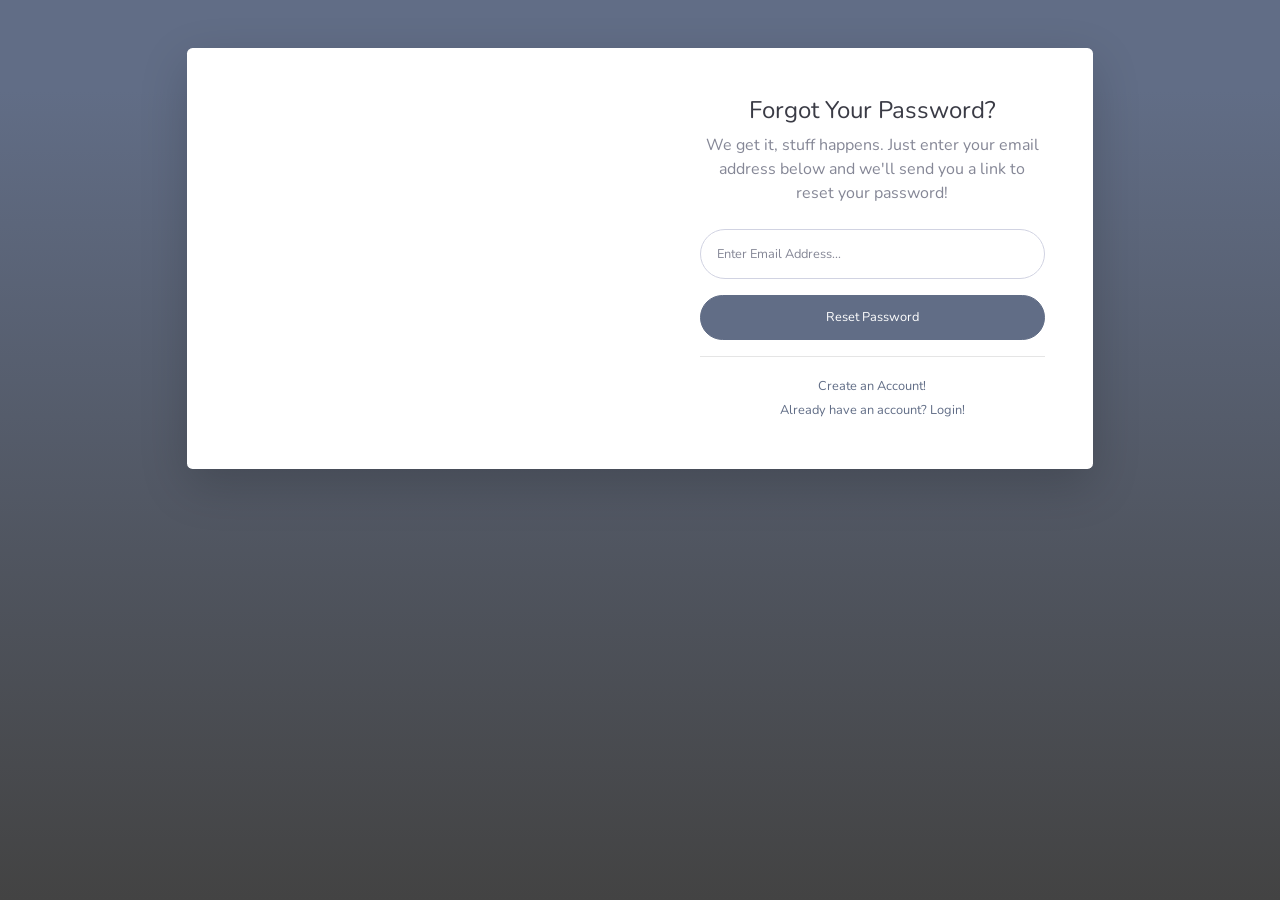
<file: forgot-password.html>
<!DOCTYPE html>
<html lang="en">

<head>

    <meta charset="utf-8">
    <meta http-equiv="X-UA-Compatible" content="IE=edge">
    <meta name="viewport" content="width=device-width, initial-scale=1, shrink-to-fit=no">
    <meta name="description" content="">
    <meta name="author" content="">

    <title>SB Admin 2 - Forgot Password</title>

    <!-- Custom fonts for this template-->
    <link href="vendor/fontawesome-free/css/all.min.css" rel="stylesheet" type="text/css">
    <link
        href="https://fonts.googleapis.com/css?family=Nunito:200,200i,300,300i,400,400i,600,600i,700,700i,800,800i,900,900i"
        rel="stylesheet">

    <!-- Custom styles for this template-->
    <link href="css/sb-admin-2.min.css" rel="stylesheet">

</head>

<body class="bg-gradient-primary">

    <div class="container">

        <!-- Outer Row -->
        <div class="row justify-content-center">

            <div class="col-xl-10 col-lg-12 col-md-9">

                <div class="card o-hidden border-0 shadow-lg my-5">
                    <div class="card-body p-0">
                        <!-- Nested Row within Card Body -->
                        <div class="row">
                            <div class="col-lg-6 d-none d-lg-block bg-password-image"></div>
                            <div class="col-lg-6">
                                <div class="p-5">
                                    <div class="text-center">
                                        <h1 class="h4 text-gray-900 mb-2">Forgot Your Password?</h1>
                                        <p class="mb-4">We get it, stuff happens. Just enter your email address below
                                            and we'll send you a link to reset your password!</p>
                                    </div>
                                    <form class="user">
                                        <div class="form-group">
                                            <input type="email" class="form-control form-control-user"
                                                id="exampleInputEmail" aria-describedby="emailHelp"
                                                placeholder="Enter Email Address...">
                                        </div>
                                        <a href="login.html" class="btn btn-primary btn-user btn-block">
                                            Reset Password
                                        </a>
                                    </form>
                                    <hr>
                                    <div class="text-center">
                                        <a class="small" href="register.html">Create an Account!</a>
                                    </div>
                                    <div class="text-center">
                                        <a class="small" href="login.html">Already have an account? Login!</a>
                                    </div>
                                </div>
                            </div>
                        </div>
                    </div>
                </div>

            </div>

        </div>

    </div>

    <!-- Bootstrap core JavaScript-->
    <script src="vendor/jquery/jquery.min.js"></script>
    <script src="vendor/bootstrap/js/bootstrap.bundle.min.js"></script>

    <!-- Core plugin JavaScript-->
    <script src="vendor/jquery-easing/jquery.easing.min.js"></script>

    <!-- Custom scripts for all pages-->
    <script src="js/sb-admin-2.min.js"></script>

</body>

</html>
</file>
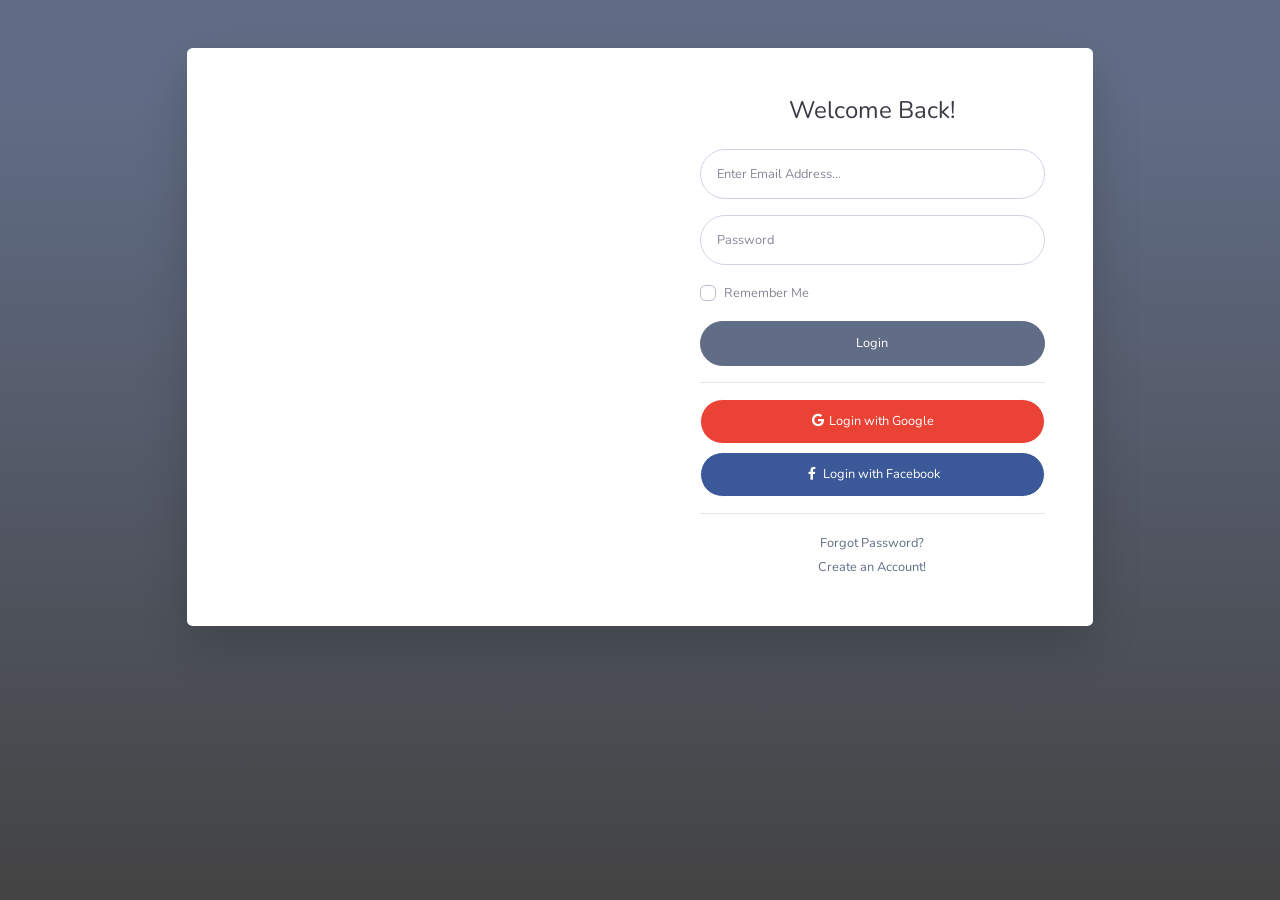
<file: login.html>
<!DOCTYPE html>
<html lang="en">

<head>

    <meta charset="utf-8">
    <meta http-equiv="X-UA-Compatible" content="IE=edge">
    <meta name="viewport" content="width=device-width, initial-scale=1, shrink-to-fit=no">
    <meta name="description" content="">
    <meta name="author" content="">

    <title>SB Admin 2 - Login</title>

    <!-- Custom fonts for this template-->
    <link href="vendor/fontawesome-free/css/all.min.css" rel="stylesheet" type="text/css">
    <link
        href="https://fonts.googleapis.com/css?family=Nunito:200,200i,300,300i,400,400i,600,600i,700,700i,800,800i,900,900i"
        rel="stylesheet">

    <!-- Custom styles for this template-->
    <link href="css/sb-admin-2.min.css" rel="stylesheet">

</head>

<body class="bg-gradient-primary">

    <div class="container">

        <!-- Outer Row -->
        <div class="row justify-content-center">

            <div class="col-xl-10 col-lg-12 col-md-9">

                <div class="card o-hidden border-0 shadow-lg my-5">
                    <div class="card-body p-0">
                        <!-- Nested Row within Card Body -->
                        <div class="row">
                            <div class="col-lg-6 d-none d-lg-block bg-login-image"></div>
                            <div class="col-lg-6">
                                <div class="p-5">
                                    <div class="text-center">
                                        <h1 class="h4 text-gray-900 mb-4">Welcome Back!</h1>
                                    </div>
                                    <form class="user">
                                        <div class="form-group">
                                            <input type="email" class="form-control form-control-user"
                                                id="exampleInputEmail" aria-describedby="emailHelp"
                                                placeholder="Enter Email Address...">
                                        </div>
                                        <div class="form-group">
                                            <input type="password" class="form-control form-control-user"
                                                id="exampleInputPassword" placeholder="Password">
                                        </div>
                                        <div class="form-group">
                                            <div class="custom-control custom-checkbox small">
                                                <input type="checkbox" class="custom-control-input" id="customCheck">
                                                <label class="custom-control-label" for="customCheck">Remember
                                                    Me</label>
                                            </div>
                                        </div>
                                        <a href="index.html" class="btn btn-primary btn-user btn-block">
                                            Login
                                        </a>
                                        <hr>
                                        <a href="index.html" class="btn btn-google btn-user btn-block">
                                            <i class="fab fa-google fa-fw"></i> Login with Google
                                        </a>
                                        <a href="index.html" class="btn btn-facebook btn-user btn-block">
                                            <i class="fab fa-facebook-f fa-fw"></i> Login with Facebook
                                        </a>
                                    </form>
                                    <hr>
                                    <div class="text-center">
                                        <a class="small" href="forgot-password.html">Forgot Password?</a>
                                    </div>
                                    <div class="text-center">
                                        <a class="small" href="register.html">Create an Account!</a>
                                    </div>
                                </div>
                            </div>
                        </div>
                    </div>
                </div>

            </div>

        </div>

    </div>

    <!-- Bootstrap core JavaScript-->
    <script src="vendor/jquery/jquery.min.js"></script>
    <script src="vendor/bootstrap/js/bootstrap.bundle.min.js"></script>

    <!-- Core plugin JavaScript-->
    <script src="vendor/jquery-easing/jquery.easing.min.js"></script>

    <!-- Custom scripts for all pages-->
    <script src="js/sb-admin-2.min.js"></script>

</body>

</html>
</file>
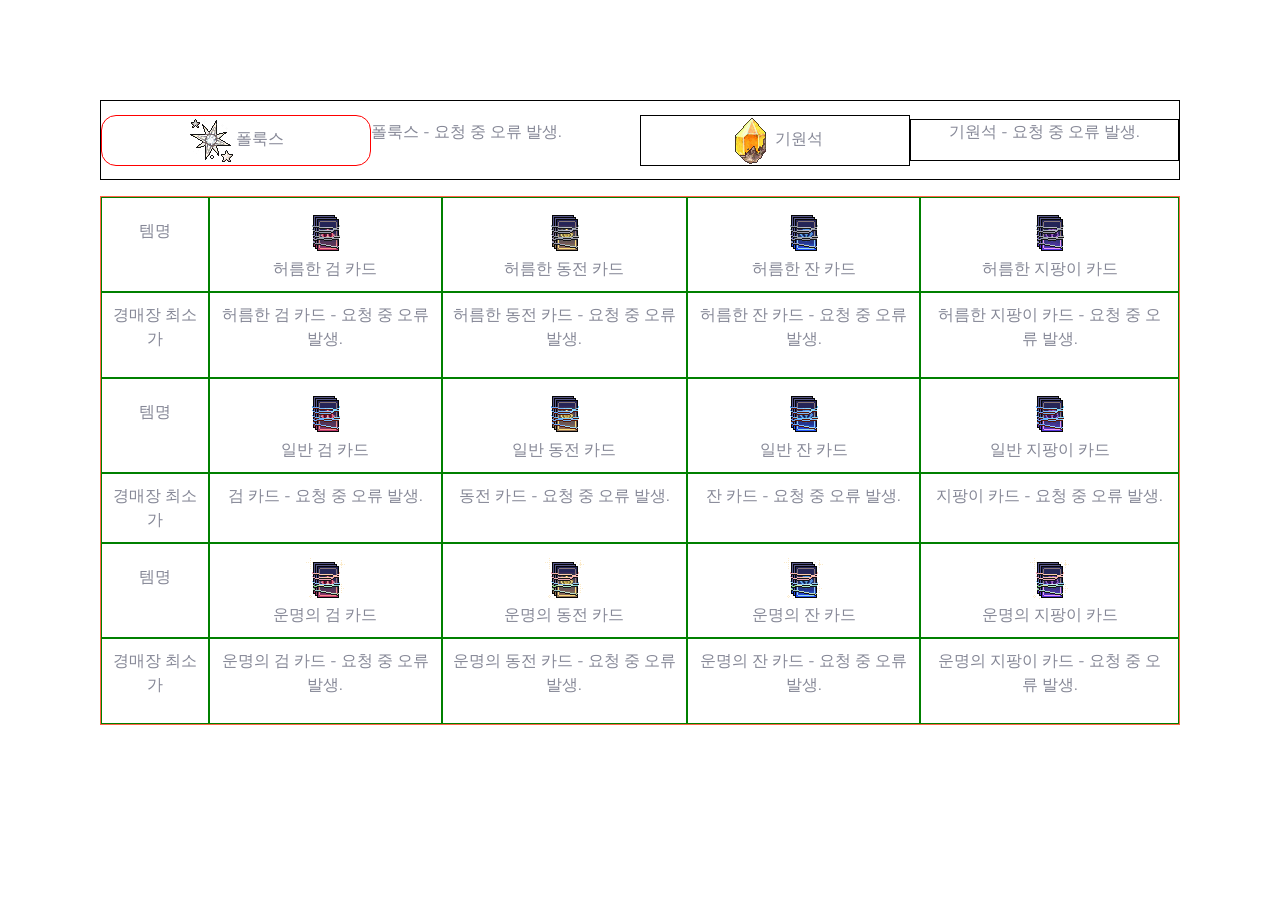
<file: test.html>
<!DOCTYPE html>
<html lang="en">

<head>

    <meta charset="utf-8">
    <meta http-equiv="X-UA-Compatible" content="IE=edge">
    <meta name="viewport" content="width=device-width, initial-scale=1, shrink-to-fit=no">
    <meta name="description" content="">
    <meta name="author" content="">

    <title>SB Admin 2 - Dashboard</title>

    <!-- Custom fonts for this template-->
    <link href="vendor/fontawesome-free/css/all.min.css" rel="stylesheet" type="text/css">
    <link
        href="https://fonts.googleapis.com/css?family=Nunito:200,200i,300,300i,400,400i,600,600i,700,700i,800,800i,900,900i"
        rel="stylesheet">

    <!-- Custom styles for this template-->
    <link href="css/sb-admin-2.min.css" rel="stylesheet">

    <style>
        #page-top{
            margin: 100px;
        }

        .tableTop{
            height: 80px;
            text-align: center;
            align-items: center;
        }

        #polluxNameDiv{
            border: 1px red;
            border-radius: 30px;
        }


        .table {
            display: grid;
            grid-template-columns: repeat(4, 1fr);
            border: 1px solid black;
        }

        .header {
            text-align: center;
        }





        .table-cell {
            display: table-cell;
            padding: 10px;
            border: 1px solid green;
            text-align: center;
        }

        .table-row {
            display: table-row;
            border: 1px solid violet;
        }

        .table-item {
            display: table;
            border: 1px solid #000;
            border: 1px solid tomato;
        }
    </style>
</head>

<body id="page-top">
    <!-- <input type="text" id="apiGet"><button id="apiGetBtn">가져오기</button><br><br> -->

    <div class="table tableTop">
        
        <div class="header" style="border: 1px red solid; border-radius: 15px;"><img src="폴룩스.png">폴룩스</div>
        <div class="header" style="text-align: left; justify-content: center;" id="item-폴룩스">최저가</div>

        <div style="border: solid black 1px;" class="header"><img src="기원석.png">기원석</div>
        <div style="border: solid black 1px;" class="header" id="item-기원석">최저가</div>
    </div>

    <div class="table-item">

        <!-- 허름한 카드 -->
        <div class="table-row" style="width: 80%;">
            <div class="table-cell" style="width: 10%;">템명</div>
            <div class="table-cell">
                <img src="허름한_검_카드.png"><br>허름한 검 카드
            </div>
            <div class="table-cell">
                <img src="허름한_동전_카드.png"><br>허름한 동전 카드
            </div>
            <div class="table-cell">
                <img src="허름한_잔_카드.png"><br>허름한 잔 카드
            </div>
            <div class="table-cell">
                <img src="허름한_지팡이_카드.png"><br>허름한 지팡이 카드
            </div>
        </div>

        <div class="table-row">
            <div class="table-cell">경매장 최소가</div>
            <div class="table-cell" id="item-허름한 검 카드">금액</div>
            <div class="table-cell" id="item-허름한 동전 카드">금액</div>
            <div class="table-cell" id="item-허름한 잔 카드">금액</div>
            <div class="table-cell" id="item-허름한 지팡이 카드">금액</div>
        </div>

        <!-- 일반 카드 -->
        <div class="table-row">
            <div class="table-cell">템명</div>
            <div class="table-cell">
                <img src="검_카드.png"><br>일반 검 카드
            </div>
            <div class="table-cell">
                <img src="동전_카드.png"><br>일반 동전 카드
            </div>
            <div class="table-cell">
                <img src="잔_카드.png"><br>일반 잔 카드
            </div>
            <div class="table-cell">
                <img src="지팡이_카드.png"><br>일반 지팡이 카드
            </div>
        </div>

        <div class="table-row">
            <div class="table-cell">경매장 최소가</div>
            <div class="table-cell" id="item-검 카드">금액</div>
            <div class="table-cell" id="item-동전 카드">금액</div>
            <div class="table-cell" id="item-잔 카드">금액</div>
            <div class="table-cell" id="item-지팡이 카드">금액</div>
        </div>

        <!-- 운명의 카드 -->
        <div class="table-row">
            <div class="table-cell">템명</div>
            <div class="table-cell">
                <img src="운명의_검_카드.png"><br>운명의 검 카드
            </div>
            <div class="table-cell">
                <img src="운명의_동전_카드.png"><br>운명의 동전 카드
            </div>
            <div class="table-cell">
                <img src="운명의_잔_카드.png"><br>운명의 잔 카드
            </div>
            <div class="table-cell">
                <img src="운명의_지팡이_카드.png"><br>운명의 지팡이 카드
            </div>
        </div>

        <div class="table-row">
            <div class="table-cell">경매장 최소가</div>
            <div class="table-cell" id="item-운명의 검 카드">금액</div>
            <div class="table-cell" id="item-운명의 동전 카드">금액</div>
            <div class="table-cell" id="item-운명의 잔 카드">금액</div>
            <div class="table-cell" id="item-운명의 지팡이 카드">금액</div>
        </div>


    </div>






</body>

<script>
    // 변수저장
    const API_KEY = 'live_70a08300adacee96ad7a0fb4b0692b0eaf8aa88ff4084440abc885a0b2b3fc12efe8d04e6d233bd35cf2fabdeb93fb0d';
    const itemNames = ["폴룩스", "기원석", "허름한 검 카드", "허름한 동전 카드", "허름한 잔 카드", "허름한 지팡이 카드", "검 카드", "동전 카드", "잔 카드", "지팡이 카드", "운명의 검 카드", "운명의 동전 카드", "운명의 잔 카드", "운명의 지팡이 카드"];
    let itemCategory = "";

    // api불러오기
    itemNames.forEach(itemName => {
        // 카테고리 담아주기
        if(itemName == '폴룩스' || itemName == '기원석'){
            itemCategory = '기타';

        }else if(itemName == '허름한 검 카드'|| itemName == '허름한 동전 카드'|| itemName == '허름한 잔 카드'|| itemName == '허름한 지팡이 카드'
                   || itemName == '검 카드'|| itemName == '동전 카드'|| itemName == '잔 카드'|| itemName == '지팡이 카드'
                   || itemName == '운명의 검 카드'|| itemName == '운명의 동전 카드'|| itemName == '운명의 잔 카드'|| itemName == '운명의 지팡이 카드'){
            itemCategory = '기타 소모품';

        }

      // 최종 URL
      const urlString = `https://open.api.nexon.com/mabinogi/v1/auction/list?auction_item_category=${encodeURIComponent(itemCategory)}&item_name=${encodeURIComponent(itemName)}`;
      
      fetch(urlString, {
        headers: {
          "x-nxopen-api-key": API_KEY 
        }
      })
      .then(response => {
        console.log(response.status); // 상태 코드 확인
        return response.json();
      })

      .then(data => {
        
        console.log(data)

        // 경매 아이템 목록을 가져옴
        const auctionItems = data.auction_item;
        //console.log(auctionItems)
  
        // 가격 기준으로 오름차순 정렬하여 가장 저렴한 아이템 선택
        const cheapestItem = auctionItems.sort((a, b) => a.auction_price_per_unit - b.auction_price_per_unit)[0];
  
        // 아이템 결과 출력
        const targetDiv = document.getElementById(`item-${itemName}`);

        if (cheapestItem) {
          targetDiv.innerHTML = `
            <p>${cheapestItem.auction_price_per_unit.toLocaleString()} Gold</p>
          `;


        } else {
          targetDiv.innerHTML = `<p>새로고침 필요</p>`;
        }
      })
      .catch(error => {
        const targetDiv = document.getElementById(`item-${itemName}`);
        targetDiv.innerHTML = `${itemName} - 요청 중 오류 발생.</p>`;
        console.error(`${itemName} 데이터 요청 중 오류 발생:`, error);
      });
    });
  </script>

   <script src="vendor/bootstrap/js/bootstrap.bundle.min.js"></script>

</html>
</file>
